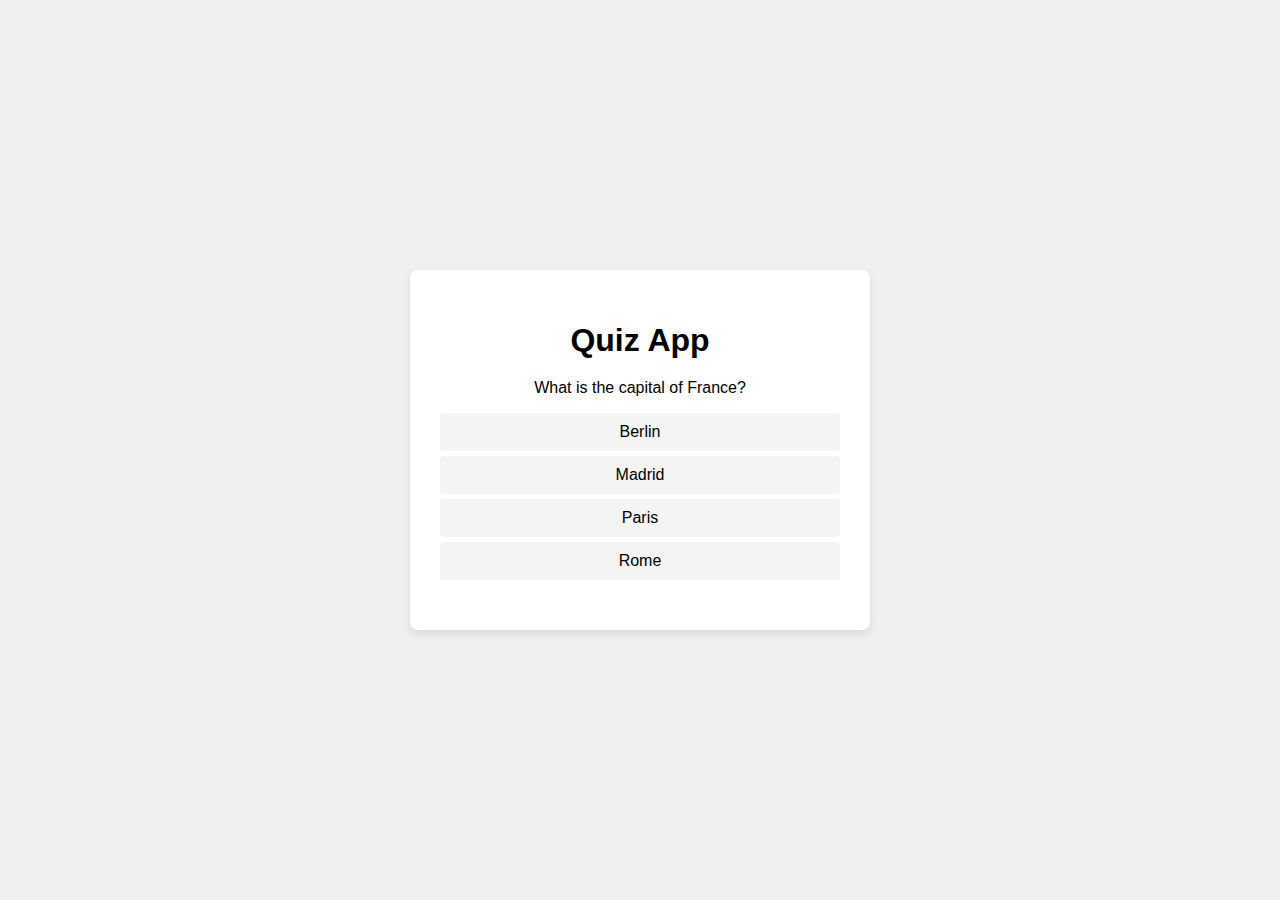
<file: Index.html>
<!DOCTYPE html>
<html lang="en">

<head>
    <meta charset="UTF-8">
    <meta name="viewport" content="width=device-width, initial-scale=1.0">
    <title>Quiz App</title>
    <link rel="stylesheet" href="Style.css">

</head>

<body>
    <div class="quiz-container">
        <h1>Quiz App</h1>
        <div id="quiz">
            <div id="question-container">
                <p id="question"></p>
                <ul id="options"></ul>
            </div>
            <button id="next-button" class="hidden">Next Question</button>
        </div>
        <div id="result" class="hidden">
            <h2>Quiz Over!</h2>
            <p>Your score: <span id="score"></span></p>
            <button id="restart-button">Restart Quiz</button>
        </div>
    </div>

    <script src="Script.js"></script>

</body>

</html>
</file>
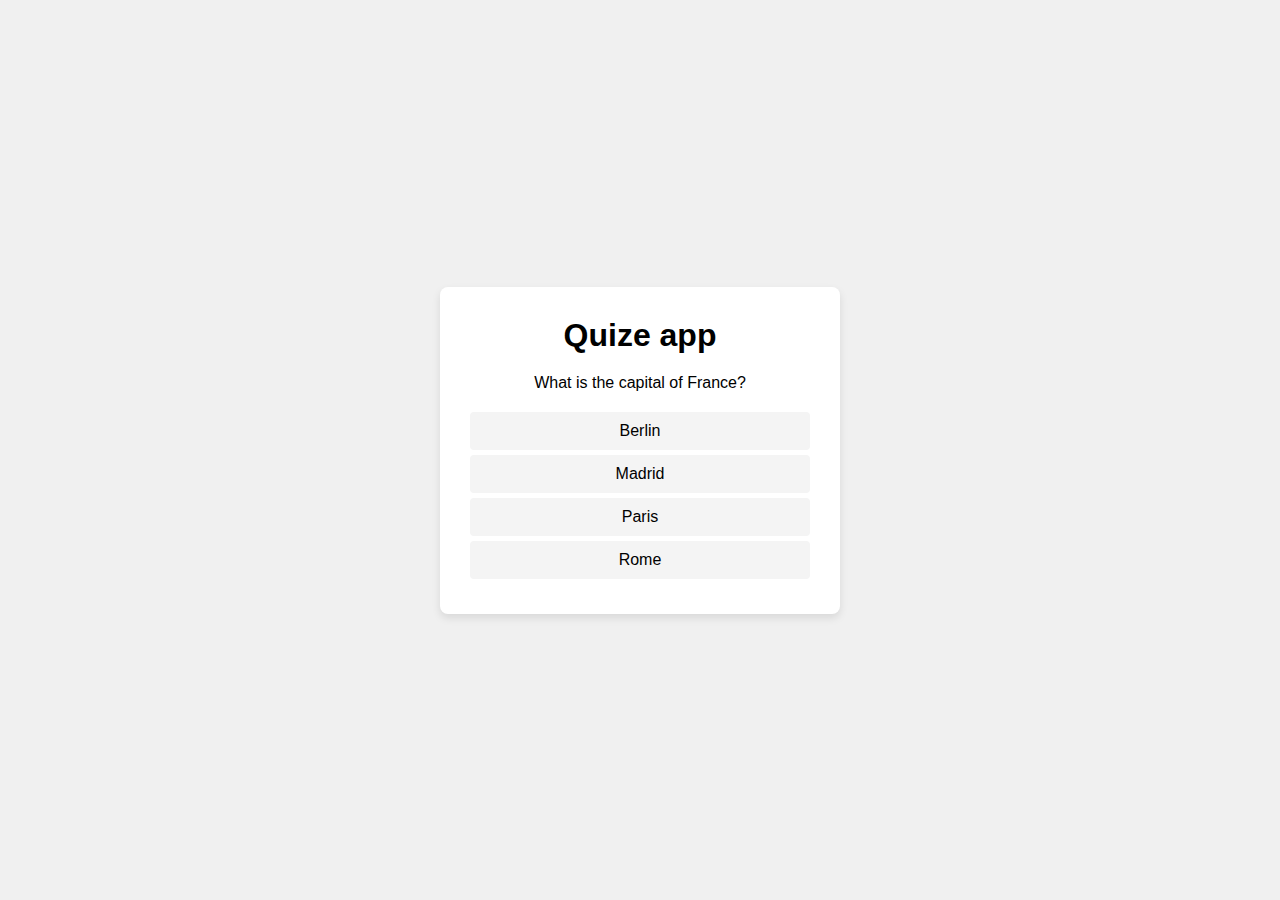
<file: Index2.html>
<!DOCTYPE html>
<html lang="en">

<head>
    <meta charset="UTF-8">
    <meta name="viewport" content="width=device-width, initial-scale=1.0">
    <title>Document</title>
    <link rel="stylesheet" href="style2.css">
</head>

<body>
    <div id="box">
        <h2>Quize app</h2>
        <div id="quiz">
            <div id="question_container">
                <p id="question">Lorem ipsum dolor sit amet consectetur.</p>
                <ul id="options"></ul>
            </div>
            <button id="next_btn" class="hidden">Next Question</button>
        </div>
        <div id="result" class="hidden">
            <h2>Quiz Over!</h2>
            <p>Your score:<span id="Rank"></span></p>
            <button id="restart_btn">Restart Quiz.</button>
        </div>
    </div>

    <script src="script2.js"></script>
</body>

</html>
</file>
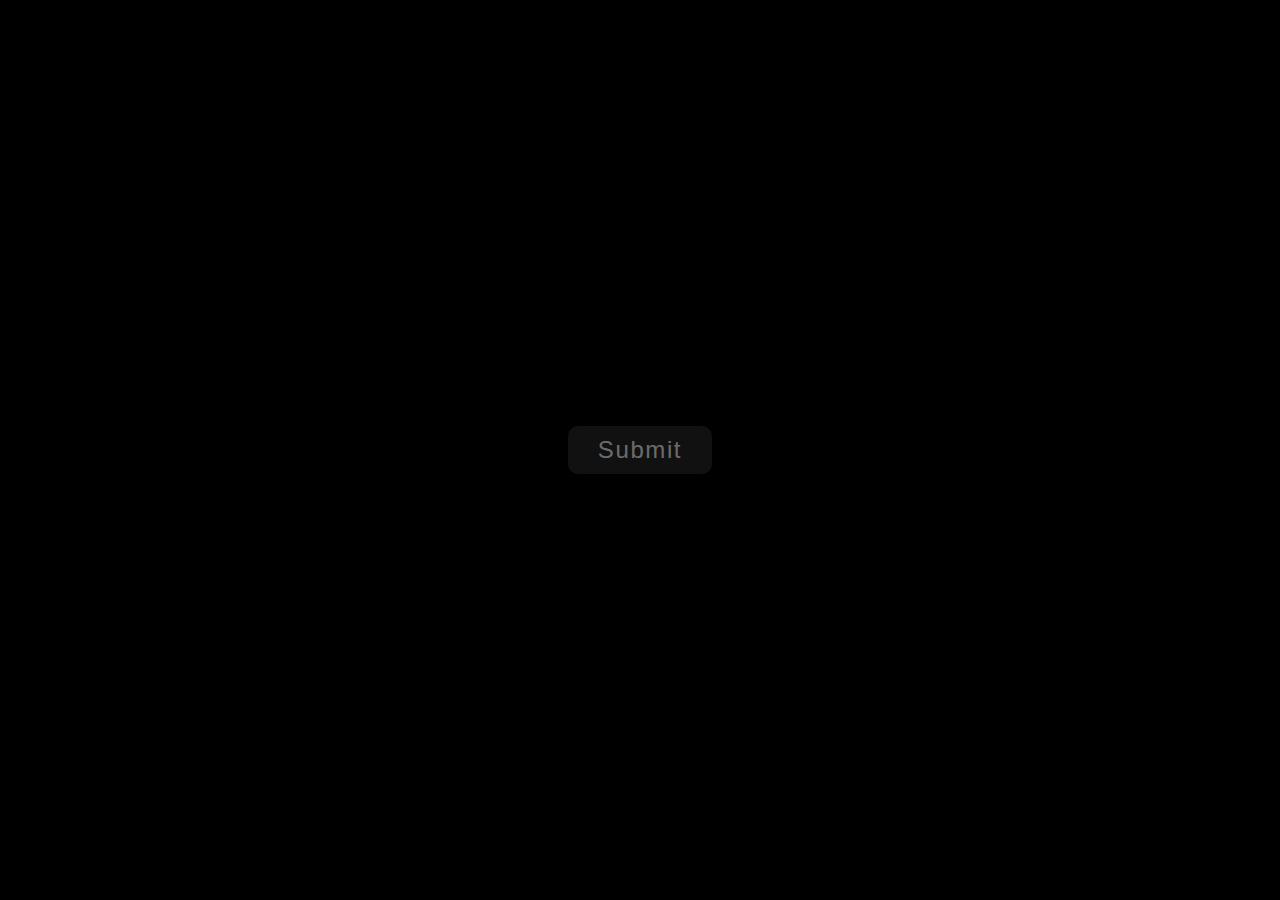
<file: Test.html>
<!DOCTYPE html>
<html lang="en">

<head>
    <meta charset="UTF-8">
    <meta name="viewport" content="width=device-width, initial-scale=1.0">
    <title>Document</title>
    <style>
        * {
            margin: 0;
            padding: 0;
            box-sizing: border-box;
            font-family: Arial;
        }

        body {
            background-color: #000;
            display: flex;
            align-items: center;
            justify-content: center;
            text-align: center;
            width: 100%;
            height: 100vh;
        }

        a {
            display: inline-block;
            border-radius: 10px;
            border: none;
            letter-spacing: 1.6px;
            color: rgba(255, 255, 255, .4);
            background: #111;
            outline: none;
            padding: 10px 30px;
            font-size: 24px;
            text-decoration: none;
            transition: 0.8s;
            cursor: pointer;
        }

        a:hover {
            text-shadow: 0 0 5px #00eeff;
            color: #00eeff;
            letter-spacing: 4px;
            box-shadow:
                0 0 10px #00eeff,
                0 0 20px #00eeff,
                0 0 40px #00eeff,
                0 0 10px #00eeff,
                0 0 80px #00eeff;
        }
    </style>
</head>

<body>
    <a>Submit</a>
</body>

</html>
</file>
<file: Style.css>
body {
            font-family: Arial, sans-serif;
            background-color: #f0f0f0;
            display: flex;
            justify-content: center;
            align-items: center;
            height: 100vh;
            margin: 0;
        }

        .quiz-container {
            background-color: white;
            padding: 30px;
            border-radius: 8px;
            box-shadow: 0 4px 8px rgba(0, 0, 0, 0.1);
            text-align: center;
            max-width: 400px;
            width: 100%;
        }

        h1 {
            font-size: 2rem;
            margin-bottom: 20px;
        }

        #question-container {
            margin-bottom: 20px;
        }

        ul {
            list-style-type: none;
            padding: 0;
        }

        li {
            background-color: #f4f4f4;
            padding: 10px;
            margin: 5px 0;
            cursor: pointer;
            border-radius: 4px;
            transition: background-color 0.3s ease;
        }

        li:hover {
            background-color: #dcdcdc;
        }

        .hidden {
            display: none;
        }

        button {
            padding: 10px 20px;
            background-color: #4CAF50;
            color: white;
            border: none;
            cursor: pointer;
            border-radius: 5px;
            font-size: 1rem;
            transition: background-color 0.3s;
        }

        button:hover {
            background-color: #45a049;
        }

        #result p {
            font-size: 1.2rem;
        }
</file>
<file: style2.css>
* {
    margin: 0;
    padding: 0;
    box-sizing: border-box;
}

body {
    height: 100vh;
    width: 10px 0%;
    background-color: #f0f0f0;
    display: flex;
    font-family: Arial, sans-serif;
    align-items: center;
    justify-content: center;
}

#box {
    max-width: 400px;
    width: 100%;
    background-color: white;
    text-align: center;
    padding: 30px;
    box-shadow: 0 4px 8px rgba(0, 0, 0, 0.1);
    border-radius: 8px;
}

#box h2 {
    margin-bottom: 20px;
    font-size: 2rem;
}

#question {
    margin-bottom: 20px;
}

ul {
    list-style-type: none;
}

li {
    background-color: #f4f4f4;
    padding: 10px;
    margin: 5px 0;
    border-radius: 4px;
    cursor: pointer;
}

li:hover {
    background-color: #dcdcdc;
    transition: all 0.3s ease;
}

.hidden {
    display: none;
}

#next_btn,
#restart_btn {
    padding: 10px 20px;
    margin: 20px 0 0 0;
    outline: none;
    border: none;
    border-radius: 5px;
    color: white;
    font-size: 17px;
    cursor: pointer;
    transition: background-color .3s;
    background-color: #4CAF50;
}

#next_btn:hover,
#restart_btn:hover {
    background-color: #45a049;
}

#result h2,
#result p {
    margin: 20px 0 0 0;
}
</file>
